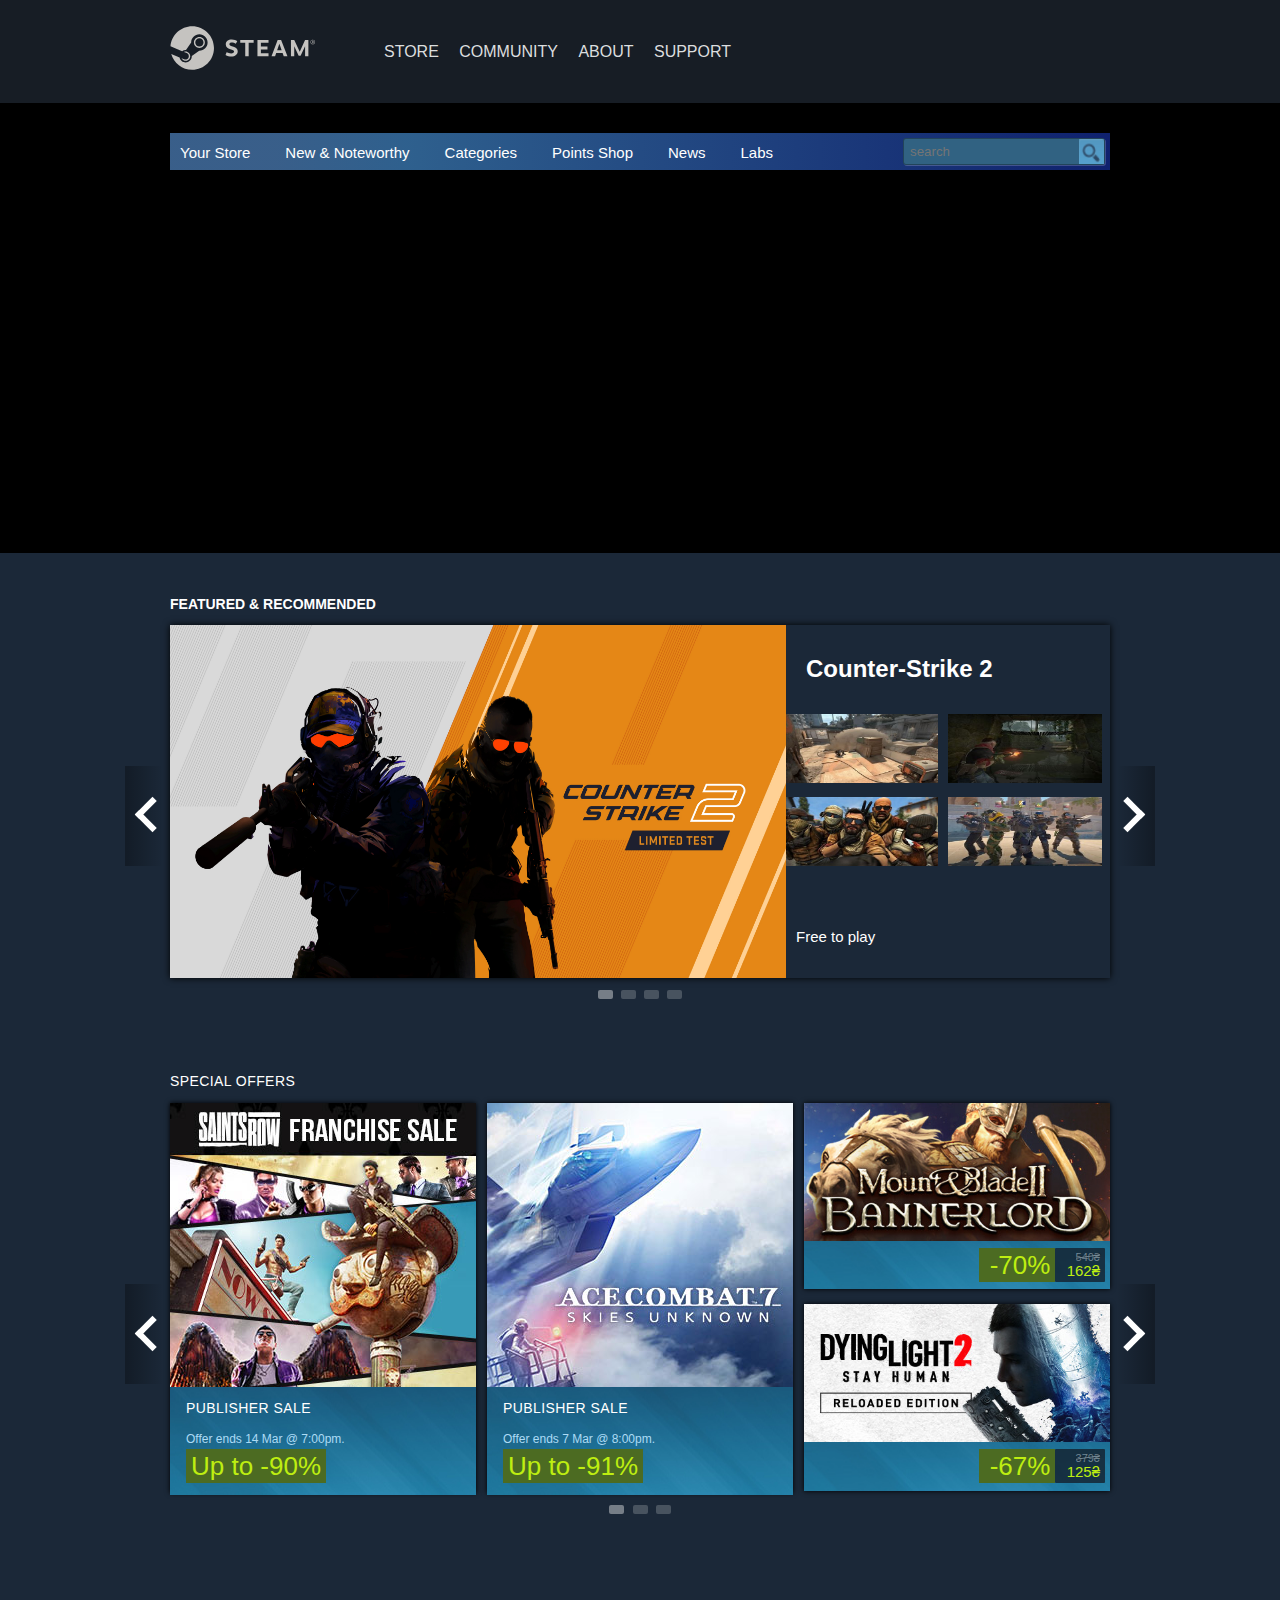
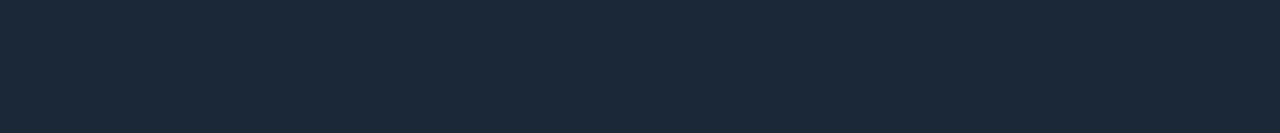
<file: index.html>
<!DOCTYPE html>
<html lang="en">

<head>
    <meta charset="UTF-8">
    <meta name="viewport" content="width=device-width, initial-scale=1.0">
    <link rel="stylesheet" href="style.css">
    <title>GameHub</title>
</head>

<body>
    <header class="header">
        <div class="container">
            <div class="header_inner">
                <div class="header_logo">
                    <img src="img/logo_steam.svg" alt="">
                </div>
                <nav class="nav">
                    <a href="#" class="nav_link">store</a>
                    <a href="#" class="nav_link">community</a>
                    <a href="#" class="nav_link">about</a>
                    <a href="#" class="nav_link">support</a>
                </nav>
            </div>
        </div>
    </header>
    <section class="homePage">
        <div class="container">
            <div class="homePage_inner">
                <div class="homePage_content">
                    <div class="homePage_bg"></div>
                    <div class="homePage_nav">
                        <a href="#" class="homePage_bnt">Your Store</a>
                        <a href="#" class="homePage_bnt">New & Noteworthy</a>
                        <a href="#" class="homePage_bnt">Categories</a>
                        <a href="#" class="homePage_bnt">Points Shop</a>
                        <a href="#" class="homePage_bnt">News</a>
                        <a href="#" class="homePage_bnt">Labs</a>
                        <div class="homePage_bnt-space"></div>
                        <div class="search">
                            <input type="text" placeholder="search" class="homePage_search">
                            <img src="img/Screenshot 2024-02-27 004412.png" alt="">
                        </div>
                    </div>
                </div>
            </div>
        </div>
    </section>
    <section class="slider">
        <div class="container">
            <h1 class="slider_title">FEATURED & RECOMMENDED</h1>
            <div class="slider-wrapper">
                <div class="slide slider-item" data-gameId="1">
                    <div class="left-side">
                        <!-- Картинка основной игры -->
                        <img id="mainGameImage0" class="game_image img-game" src="img/cs2.jpg" alt="Game 1"
                            data-image-url="img/cs2.jpg" data-alt="Counter-Strike 2">
                    </div>
                    <div class="right-side">
                        <!-- Название игры -->
                        <h3 class="gameName" data-game-title="Counter-Strike 2">Counter-Strike 2</h3>
                        <!-- 4 картинки про игру -->
                        <div class="game-images">
                            <div class="image-container small-image">
                                <img id="gameImage1" src="img/OIP.jpg " alt="Game 1 Image 1">
                            </div>
                            <div class="image-container big-image">
                                <img id="gameImage2" src="img/загрузка (1).jpg" alt="Game 1 Image 2">
                            </div>
                            <div class="image-container small-image">
                                <img id="gameImage3" src="img/загрузка (2).jpg" alt="Game 1 Image 3">
                            </div>
                            <div class="image-container big-image">
                                <img id="gameImage4" src="img/загрузка.jpg" alt="Game 1 Image 4">
                            </div>
                        </div>
                        <!-- Цена игры -->
                        <p class="slider_price game_price">Free to play</p>
                    </div>
                </div>
                <div class="slide slider-item" data-gameId="2">
                    <div class="left-side">
                        <!-- Картинка основной игры -->
                        <img id="mainGameImage5" class="img-game" data-alt="Dota 2" src="img/dota 2 img1.jpg"
                            alt="Game 2" data-image-url="img/dota 2 img1.jpg">
                    </div>
                    <div class="right-side">
                        <!-- Название игры -->
                        <h3 class="gameName" class="game_image" data-game-title="Dota 2">Dota 2</h3>
                        <!-- 4 картинки про игру -->
                        <div class="game-images">
                            <div class="image-container small-image">
                                <img id="gameImage6" src="img/dota 2 img2.jpg " alt="Game 2 Image 1">
                            </div>
                            <div class="image-container big-image">
                                <img id="gameImage7" src="img/dota 2 img3.jpg" alt="Game 2 Image 2">
                            </div>
                            <div class="image-container small-image">
                                <img id="gameImage8" src="img/dota 2 img4.jpg" alt="Game 2 Image 3">
                            </div>
                            <div class="image-container big-image">
                                <img id="gameImage9" src="img/dota 2 img5.jpg" alt="Game 2 Image 4">
                            </div>
                        </div>
                        <!-- Цена игры -->
                        <p class="slider_price game_price">Free to play</p>
                    </div>
                </div>
                <div class="slide slider-item" data-gameId="3">
                    <div class="left-side">
                        <!-- Картинка основной игры -->
                        <img id="mainGameImage10" class="game_image img-game" data-alt="Baldur's Gate 3"
                            src="img/baldur's gate 3 img1.jpg" alt="Game 3"
                            data-image-url="img/baldur's gate 3 img1.jpg">
                    </div>
                    <div class="right-side">
                        <!-- Название игры -->
                        <h3 class="gameName" data-game-title="Baldur's Gate 3">Baldur's Gate 3</h3>
                        <!-- 4 картинки про игру -->
                        <div class="game-images">
                            <div class="image-container small-image">
                                <img id="gameImage11" src="img/baldur's gate 3 img2.jpg " alt="Game 3 Image 1">
                            </div>
                            <div class="image-container big-image">
                                <img id="gameImage12" src="img/baldur's gate 3 img3.jpg" alt="Game 3 Image 2">
                            </div>
                            <div class="image-container small-image">
                                <img id="gameImage13" src="img/baldur's gate 3 img4.jpg" alt="Game 3 Image 3">
                            </div>
                            <div class="image-container big-image">
                                <img id="gameImage14" src="img/baldur's gate 3 img5.jpg" alt="Game 3 Image 4">
                            </div>
                        </div>
                        <!-- Цена игры -->
                        <p class="slider_price game_price">899₴</p>
                    </div>
                </div>
                <div class="slide slider-item" data-gameId="4">
                    <div class="left-side">
                        <!-- Картинка основной игры -->
                        <img id="mainGameImage15" class="game_image img-game" data-alt="PUBG: BATTLEGROUNDS"
                            src="img/pubg img1.jpg" alt="Game 4" data-image-url="img/pubg img.jpg">
                    </div>
                    <div class="right-side">
                        <!-- Название игры -->
                        <h3 class="gameName" data-game-title="PUBG: BATTLEGROUNDS">PUBG: BATTLEGROUNDS</h3>
                        <!-- 4 картинки про игру -->
                        <div class="game-images">
                            <div class="image-container small-image">
                                <img id="gameImage16" src="img/pubg img2.jpg" alt="Game 4 Image 1">
                            </div>
                            <div class="image-container big-image">
                                <img id="gameImage17" src="img/pubg img3.jpg" alt="Game 4 Image 2">
                            </div>
                            <div class="image-container small-image">
                                <img id="gameImage18" src="img/pubg img4.jpg" alt="Game 4 Image 3">
                            </div>
                            <div class="image-container big-image">
                                <img id="gameImage19" src="img/pubg img5.jpg" alt="Game 4 Image 4">
                            </div>
                        </div>
                        <!-- Цена игры -->
                        <p class="slider_price game_price">Free to play</p>
                    </div>
                </div>
                <!--Другие игры-->
            </div>
        </div>
        <!-- Навигация по слайдам -->
        <div class="slider-navigation">
            <!-- Кнопки для переключения слайдов -->
            <div class="prev-slide"></div>
            <div class="next-slide"></div>
        </div>

        <!-- Нумерация слайдов -->
        <div class="slider-counter">
            <div></div>
            <div></div>
            <div></div>
            <div></div>
        </div>
    </section>
    <section class="specialOffers">
        <div class="container">
            <div class="specialOffers-inner">
                <div class="specialOffers-title">
                    <h1>special Offers</h1>
                </div>
                <!-- слайдер -->
                <div class="specialOffers-slider">
                    <!-- страница слайдера -->
                    <div class="specialOffers-item">
                        <!-- игра -->
                        <div class="specialOffers-game1 slider-item" data-gameId="5">
                            <!-- фото игры -->
                            <div class="game1-img">
                                <img src="img/saintsRow img1.jpg" alt="" data-image-url="img/saintsRow img1.jpg"
                                    class="img-game" data-alt="saintsRow">
                            </div>
                            <!-- информация о игре -->
                            <div class="game1-content">
                                <h2>PUBLISHER SALE</h2>
                                <h3 class="gameName" style="display: none;">Saints Row</h3>
                                <div class="action">Offer ends 14 Mar @ 7:00pm.</div>
                                <div class="price game_price">Up to -90%</div>
                            </div>
                        </div>
                        <!-- игра -->
                        <div class="specialOffers-game2 slider-item" data-gameId="6">
                            <!-- фото игры -->
                            <div class="game2-img">
                                <img src="img/aceCombat7 img1.jpg" alt="" data-image-url="img/aceCombat7 img1.jpg"
                                    class="img-game" data-alt="aceCombat7">
                            </div>
                            <!-- информация о игре -->
                            <div class="game2-content">
                                <h2>PUBLISHER SALE</h2>
                                <h3 class="gameName" style="display: none;">Ace Combat 7</h3>
                                <div class="action">Offer ends 7 Mar @ 8:00pm.</div>
                                <div class="price game_price">Up to -91%</div>
                            </div>
                        </div>
                        <!-- игра -->
                        <div class="specialOffers-games">
                            <div class="specialOffers-game3 slider-item" data-gameId="7">
                                <!-- фото игры -->
                                <div class="game3-img">
                                    <img src="img/mount&Bladell img1.jpg" alt=""
                                        data-image-url="img/mount&Bladell img1.jpg" class="img-game"
                                        data-alt="mount&Bladell">
                                </div>
                                <!-- информация о игре -->
                                <div class="game3-content">
                                    <h3 class="gameName" style="display: none;">Mount Bladell</h3>
                                    <div class="discount-block">
                                        <div class="discount-pct">-70%</div>
                                        <div class="discount-price">
                                            <div class="discount-original-price">540₴</div>
                                            <div class="discount-final-price game_price">162₴</div>
                                        </div>
                                    </div>
                                </div>
                            </div>
                            <!-- игра -->
                            <div class="specialOffers-game4 slider-item" data-gameId="8">
                                <!-- фото игры -->
                                <div class="game4-img">
                                    <img src="img/dyingLight2 img1.jpg" alt="" data-image-url="img/dyingLight2 img1.jpg"
                                        class="img-game" data-alt="dyingLight2">
                                </div>
                                <!-- информация о игре -->
                                <div class="game4-content">
                                    <h3 class="gameName" style="display: none;">Dying Light 2</h3>
                                    <div class="discount-block">
                                        <div class="discount-pct">-67%</div>
                                        <div class="discount-price">
                                            <div class="discount-original-price">379₴</div>
                                            <div class="discount-final-price game_price">125₴</div>
                                        </div>
                                    </div>
                                </div>
                            </div>
                        </div>

                    </div>
                    <!-- страница -->
                    <div class="specialOffers-item">
                        <!-- игра -->
                        <div class="specialOffers-game1 slider-item" data-gameId="9">
                            <!-- фото игры -->
                            <div class="game1-img">
                                <img src="img/crabChampions img1.jpg" alt="" data-image-url="img/crabChampions img1.jpg"
                                    class="img-game" data-alt="crabChampions">
                            </div>
                            <!-- информация о игре -->
                            <div class="game1-content">
                                <h2>MIDWEEK DEAL</h2>
                                <h3 class="gameName" style="display: none;">Crab Champions</h3>
                                <div class="action">Offer ends 11 Mar @ 7:00pm.</div>
                                <div class="price game_price">Up to -25%</div>
                            </div>
                        </div>
                        <!-- игра -->
                        <div class="specialOffers-game2 slider-item" data-gameId="10">
                            <!-- фото игры -->
                            <div class="game2-img">
                                <img src="img/againstTheStorm img1.jpg" alt="" data-image-url="img/againstTheStorm.jpg"
                                    class="img-game" data-alt="againstTheStorm">
                            </div>
                            <!-- информация о игре -->
                            <div class="game2-content">
                                <h2>PUBLISHER SALE</h2>
                                <h3 class="gameName" style="display: none;">Against The Storm</h3>
                                <div class="action">Offer ends 7 Mar @ 8:00pm.</div>
                                <div class="price game_price">Up to -35%</div>
                            </div>
                        </div>
                        <!-- игра -->
                        <div class="specialOffers-games">
                            <div class="specialOffers-game3 slider-item" data-gameId="11">
                                <!-- фото игры -->
                                <div class="game3-img">
                                    <img src="img/forza img1.jpg" alt="" data-image-url="img/forza img1.jpg"
                                        class="img-game" data-alt="forza">
                                </div>
                                <!-- информация о игре -->
                                <div class="game3-content">
                                    <h3 class="gameName" style="display: none;">Forza</h3>
                                    <div class="discount-block">
                                        <div class="discount-pct">-50%</div>
                                        <div class="discount-price">
                                            <div class="discount-original-price">1199₴</div>
                                            <div class="discount-final-price game_price">599₴</div>
                                        </div>
                                    </div>
                                </div>
                            </div>
                            <!-- игра -->
                            <div class="specialOffers-game4 slider-item" data-gameId="12">
                                <!-- фото игры -->
                                <div class="game4-img">
                                    <img src="img/monsterHunter img1.jpg" alt=""
                                        data-image-url="img/monsterHunter img1.jpg" class="img-game"
                                        data-alt="monsterHunter">
                                </div>
                                <!-- информация о игре -->
                                <div class="game4-content">
                                    <h3 class="gameName" style="display: none;">Monster Hunter</h3>
                                    <div class="discount-block">
                                        <div class="discount-pct">-30%</div>
                                        <div class="discount-price">
                                            <div class="discount-original-price">515₴</div>
                                            <div class="discount-final-price game_price">360₴</div>
                                        </div>
                                    </div>
                                </div>
                            </div>
                        </div>
                    </div>
                    <!-- страница -->
                    <div class="specialOffers-item">
                        <div class="specialOffers-games col1">
                            <div class="specialOffers-game3 slider-item" data-gameId="13">
                                <!-- фото игры -->
                                <div class="game3-img">
                                    <img src="img/deepRock set1-6.jpg" alt="" data-image-url="img/deepRock set1-6.jpg"
                                        class="img-game" data-alt="deepRock">
                                </div>
                                <!-- информация о игре -->
                                <div class="game3-content">
                                    <h3 class="gameName" style="display: none;">Deep Rock</h3>
                                    <div class="discount-block">
                                        <div class="discount-pct">-67%</div>
                                        <div class="discount-price">
                                            <div class="discount-original-price">379₴</div>
                                            <div class="discount-final-price game_price">125₴</div>
                                        </div>
                                    </div>
                                </div>
                            </div>
                            <!-- игра -->
                            <div class="specialOffers-game4 slider-item" data-gameId="14">
                                <!-- фото игры -->
                                <div class="game4-img"><img src="img/residentEvil4 set2-6.jpg" alt=""
                                        data-image-url="img/residentEvil4 set2-6.jpg" class="img-game"
                                        data-alt="residentEvil4"></div>
                                <!-- информация о игре -->
                                <div class="game4-content">
                                    <h3 class="gameName" style="display: none;">Resident Evil 4</h3>
                                    <div class="discount-block">
                                        <div class="discount-pct">-25%</div>
                                        <div class="discount-price">
                                            <div class="discount-original-price">1399₴</div>
                                            <div class="discount-final-price game_price">1049₴</div>
                                        </div>
                                    </div>
                                </div>
                            </div>
                        </div>
                        <div class="specialOffers-games col2">
                            <div class="specialOffers-game3 slider-item" data-gameId="15">
                                <!-- фото игры -->
                                <div class="game3-img"><img src="img/dredge set3-6.jpg" alt=""
                                        data-image-url="img/dredge set3-6.jpg" class="img-game" data-alt="dredge">
                                </div>
                                <!-- информация о игре -->
                                <div class="game3-content">
                                    <h3 class="gameName" style="display: none;">Dredge</h3>
                                    <div class="discount-block">
                                        <div class="discount-pct">-30%</div>
                                        <div class="discount-price">
                                            <div class="discount-original-price">515₴</div>
                                            <div class="discount-final-price game_price">360₴</div>
                                        </div>
                                    </div>
                                </div>
                            </div>
                            <!-- игра -->
                            <div class="specialOffers-game4 slider-item" data-gameId="16">
                                <!-- фото игры -->
                                <div class="game4-img"><img src="img/nba set4-6.jpg" alt=""
                                        data-image-url="img/nba set4-6.jpg" class="img-game" data-alt="nba"></div>
                                <!-- информация о игре -->
                                <div class="game4-content">
                                    <h3 class="gameName" style="display: none;">NBA</h3>
                                    <div class="discount-block">
                                        <div class="discount-pct">-84%</div>
                                        <div class="discount-price">
                                            <div class="discount-original-price">1499₴</div>
                                            <div class="discount-final-price game_price">239₴</div>
                                        </div>
                                    </div>
                                </div>
                            </div>
                        </div>
                        <div class="specialOffers-games col3">
                            <div class="specialOffers-game3 slider-item" data-gameId="17">
                                <!-- фото игры -->
                                <div class="game3-img"><img src="img/bu$tafellows set5-6.jpg" alt=""
                                        data-image-url="img/bu$tafellwos set5-6.jpg" class="img-game"
                                        data-alt="bu$tafellwos"></div>
                                <!-- информация о игре -->
                                <div class="game3-content">
                                    <h3 class="gameName" style="display: none;">Bu$Tafellwos</h3>
                                    <div class="discount-block">
                                        <div class="discount-pct">-70%</div>
                                        <div class="discount-price">
                                            <div class="discount-original-price">740₴</div>
                                            <div class="discount-final-price game_price">222₴</div>
                                        </div>
                                    </div>
                                </div>
                            </div>
                            <!-- игра -->
                            <div class="specialOffers-game4 slider-item" data-gameId="18">
                                <!-- фото игры -->
                                <div class="game4-img"><img src="img/figment2 set6-6.jpg" alt=""
                                        data-image-url="img/figment2 set6-6.jpg" class="img-game" data-alt="figment2">
                                </div>
                                <!-- информация о игре -->
                                <div class="game4-content">
                                    <h3 class="gameName" style="display: none;">Figment 2</h3>
                                    <div class="discount-block">
                                        <div class="discount-pct">-70%</div>
                                        <div class="discount-price">
                                            <div class="discount-original-price">515₴</div>
                                            <div class="discount-final-price game_price">154₴</div>
                                        </div>
                                    </div>
                                </div>
                            </div>
                        </div>
                    </div>
                </div>
                <!-- Навигация по слайдам -->
                <div class="slider-navigation1">
                    <button class="prev-slide1"></button>
                    <button class="next-slide1"></button>
                </div>
                <!-- Нумерация слайдов -->
                <div class="slider-counter1">
                    <div class="dot1"></div>
                    <div class="dot1"></div>
                    <div class="dot1"></div>
                </div>
            </div>
        </div>
    </section>
    <section class="basketIcon">
        <div class="basketIcon_bg"></div>
        <div class="container">
            <div class="basketIcon_inner active">
                <!-- Кликабельная область для открытия окна -->
                <div class="basketIcon_content" id="basketIcon_content" tabindex="0" style="display: none;">
                    <!-- Верхняя панель с крестиком для закрытия -->
                    <div class="basketIcon_TopBar">
                        <div class="basketIcon_Dismiss">
                            <div class="close_btn">
                                <svg version="1.1" id="Layer_2" xmlns="http://www.w3.org/2000/svg"
                                    class="SVGIcon_Button SVGIcon_X_Line" x="0px" y="0px" width="256px" height="256px"
                                    viewBox="0 0 256 256">
                                    <line fill="none" stroke="#FFFFFF" stroke-width="45" stroke-miterlimit="10" x1="212"
                                        y1="212" x2="44" y2="44">
                                    </line>
                                    <line fill="none" stroke="#FFFFFF" stroke-width="45" stroke-miterlimit="10" x1="44"
                                        y1="212" x2="212" y2="44">
                                    </line>
                                </svg>
                            </div>
                        </div>
                    </div>
                    <!-- Содержимое окна: название игры и цена -->
                    <div class="basketIcon_dialog">
                        <div class="DialogContent_InnerWidth">
                            <div class="DialogContent_title">Basket Game</div>
                            <!-- Кнопки для продолжения покупок и просмотра корзины -->
                            <div class="DialogContent_btn">
                                <button type="button"
                                    class="DialogButton _DialogLayout Secondary Focusable continue_shopping_btn continue-shopping-btn"
                                    tabindex="0">
                                    Continue shopping
                                </button>
                                <button type="button"
                                    class="DialogButton _DialogLayout Secondary Focusable view_basket_btn view-basket-btn"
                                    tabindex="0">
                                    View basket
                                </button>
                            </div>
                        </div>
                    </div>
                </div>
            </div>
        </div>
    </section>
    <script src="script.js"></script>
</body>

</html>
</file>
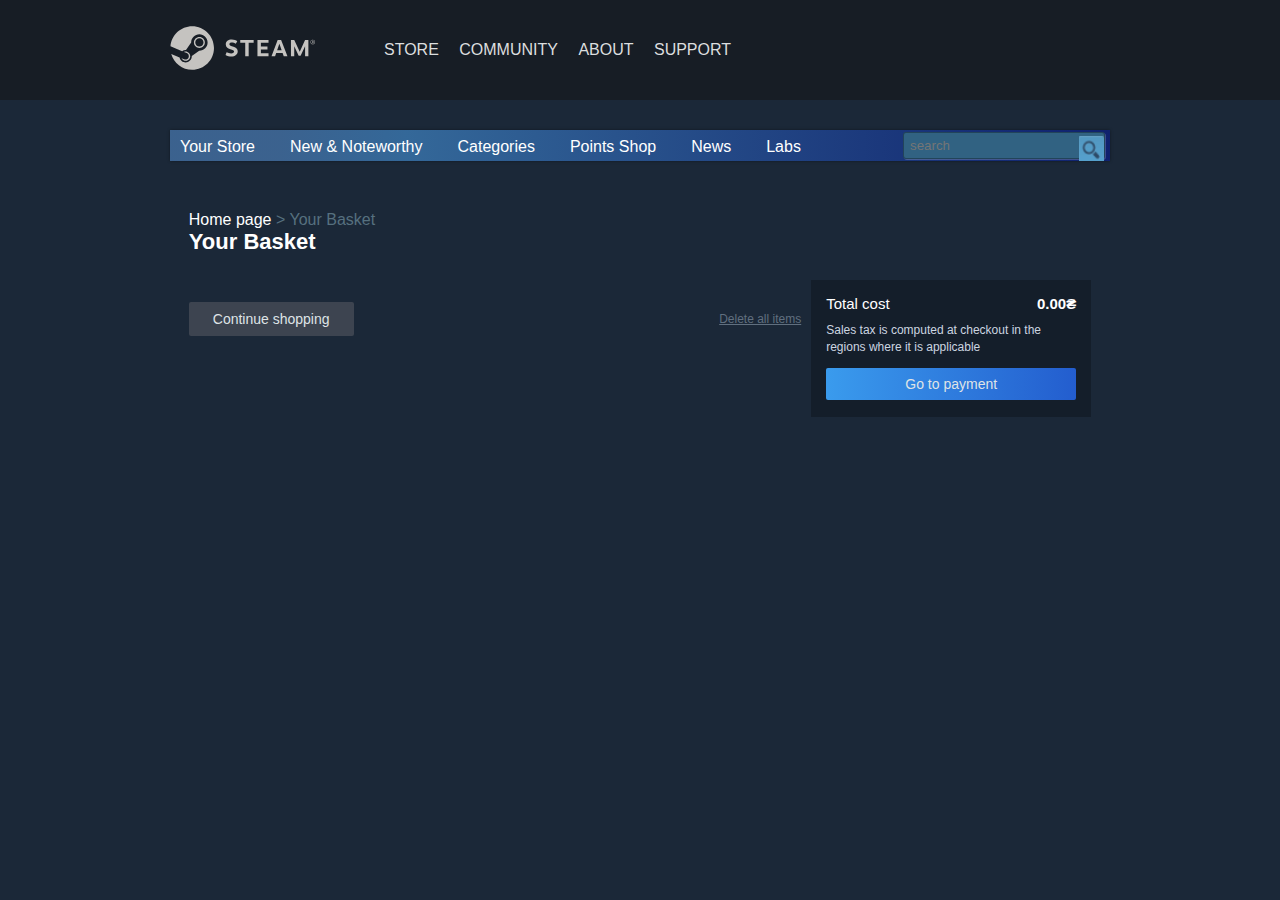
<file: basket.html>
<!DOCTYPE html>
<html lang="en">

<head>
    <meta charset="UTF-8">
    <meta name="viewport" content="width=device-width, initial-scale=1.0">
    <link rel="stylesheet" href="basket.css">
    <title>Basket</title>
</head>

<body>
    <header class="header">
        <div class="container">
            <div class="header_inner">
                <div class="header_logo">
                    <img src="img/logo_steam.svg" alt="">
                </div>
                <nav class="nav">
                    <a href="#" class="nav_link">store</a>
                    <a href="#" class="nav_link">community</a>
                    <a href="#" class="nav_link">about</a>
                    <a href="#" class="nav_link">support</a>
                </nav>
            </div>
        </div>
    </header>
    <section class="homePage">
        <div class="container">
            <div class="homePage_inner">
                <div class="homePage_content">
                    <div class="homePage_bg"></div>
                    <div class="homePage_nav">
                        <a href="#" class="homePage_bnt">Your Store</a>
                        <a href="#" class="homePage_bnt">New & Noteworthy</a>
                        <a href="#" class="homePage_bnt">Categories</a>
                        <a href="#" class="homePage_bnt">Points Shop</a>
                        <a href="#" class="homePage_bnt">News</a>
                        <a href="#" class="homePage_bnt">Labs</a>
                        <div class="homePage_bnt-space"></div>
                        <div class="search">
                            <input type="text" placeholder="search" class="homePage_search">
                            <img src="img/Screenshot 2024-02-27 004412.png" alt="">
                        </div>
                    </div>
                </div>
            </div>
        </div>
    </section>
    <section class="basket">
        <div class="container">
            <div class="basket_inner">
                <div class="path">
                    <a href="index.html">Home page</a>
                    <span>
                        >
                        Your Basket
                    </span>
                </div>
                <h3 class="yourBasket">Your Basket</h3>
                <div class="panel_basket">
                    <div class="panelBasket_left">
                        <div class="desirable">
                            <div class="PanelFocusable">
                                <div class="desirable_game">
                                    <div class="game_inner">
                                        <div class="game_left">
                                            <img src="" alt="" class="game_img">
                                        </div>
                                        <div class="game_right">
                                            <div class="game_name"></div>
                                            <div class="game_iconAndPrice"></div>
                                            <div class="whats_next"></div>
                                        </div>
                                    </div>
                                </div>
                            </div>
                        </div>
                        <div class="buttons_below">
                            <div>
                                <button type="button" class="continueShopping continue_Shopping" tabindex="0">Continue
                                    shopping</button>
                            </div>
                            <div class="deleteAllItems">Delete all items</div>
                        </div>
                    </div>
                    <div class="panelBasket_right">
                        <div class="panelBasket_inner">
                            <div class="panelBasket_header">
                                <div class="panelBasket_header_left">Total cost</div>
                                <div class="panelBasket_header_right">0,00₴</div>
                            </div>
                            <div class="panelBasket_text">Sales tax is computed at checkout in the regions where it is
                                applicable
                            </div>
                            <button type="button" tabindex="0" class="panelBasket_button panelBasket_button_active">Go to payment</button>
                        </div>
                    </div>
                </div>
            </div>
        </div>
    </section>
    <script src="basket.js"></script>
</body>

</html>
</file>
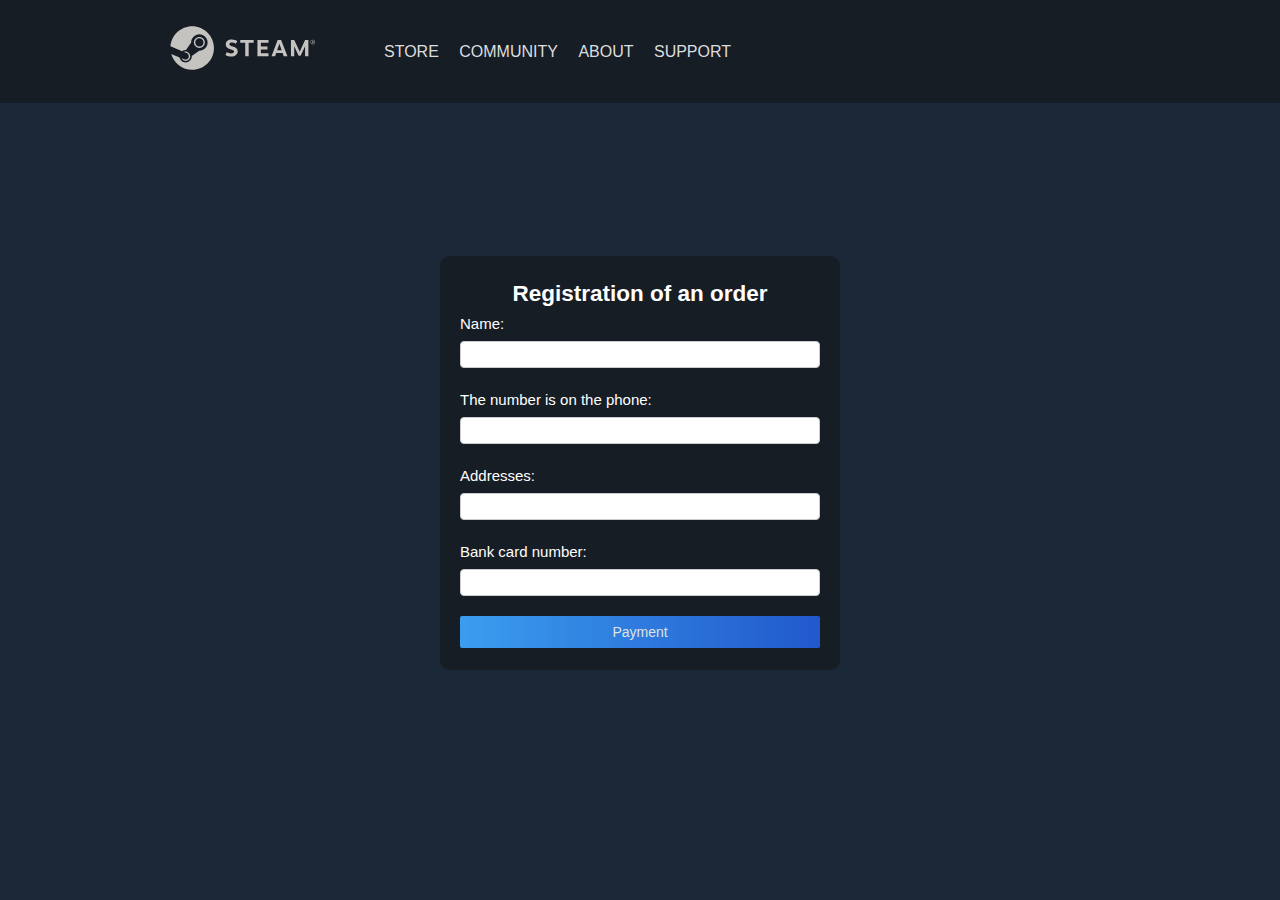
<file: paymentPage.html>
<!DOCTYPE html>
<html lang="en">
<head>
    <meta charset="UTF-8">
    <meta name="viewport" content="width=device-width, initial-scale=1.0">
    <title>Payment</title>
    <link rel="stylesheet" href="paymentPage.css">
</head>
<body>
    <header class="header">
        <div class="container">
            <div class="header_inner">
                <div class="header_logo">
                    <img src="img/logo_steam.svg" alt="">
                </div>
                <nav class="nav">
                    <a href="#" class="nav_link">store</a>
                    <a href="#" class="nav_link">community</a>
                    <a href="#" class="nav_link">about</a>
                    <a href="#" class="nav_link">support</a>
                </nav>
            </div>
        </div>
    </header>
    <div class="container from_container">
        <form>
          <h2>Registration of an order</h2>
      
          <div class="form_group">
            <label for="name">Name:</label>
            <input type="text" id="name" name="name" required="">
          </div>
      
          <div class="form_group">
            <label for="phone">The number is on the phone:</label>
            <input type="tel" id="phone" name="phone" required="">
          </div>
      
          <div class="form_group">
            <label for="address">Addresses:</label>
            <input type="text" id="address" name="address" required="">
          </div>
      
          <div class="form_group">
            <label for="card-number">Bank card number:</label>
            <input type="text" id="card-number" name="card-number" required="">
          </div>
      
          <button type="submit" class="panelBasket_button_active panelBasket_button">Payment</button>
        </form>
      </div>
</body>
</html>
</file>
<file: style.css>
/* standard settings */
body {
    margin: 0;
    font-size: 15px;
    line-height: 1.6;
    color: #333;
    background-color: #1b2838;
    font-family: sans-serif;
}

*,
*:before,
*:after {
    box-sizing: border-box;
}

h1,
h2,
h3,
h4,
h5,
h6 {
    margin: 0;
}

/* container */
.container {
    position: relative;
    width: 100%;
    max-width: 940px;
    margin: 0 auto;
}

/* header */
.header {
    padding: 26px 0 26px 0;
    width: 100%;
    background: #171d25;
}

.header_inner {
    display: flex;
    align-items: center;
}

/* nav */
.nav {
    text-transform: uppercase;
    font-size: 16px;
    margin-left: 30px;
}

.nav_link {
    display: inline-block;
    vertical-align: top;
    margin: 0 8px;
    position: relative;

    color: #dcdedf;
    text-decoration: none;

    transition: color .1s linear;
}

.nav_link:hover {
    color: #1a9fff;
}

.nav_link:after {
    content: "";
    display: block;
    width: 100%;
    height: 2px;
    border-radius: 5px;


    background-color: #1a9fff;
    opacity: 0;

    position: absolute;
    top: 85%;
    z-index: 1;

    transition: opacity .1s linear;
}

.nav_link:hover::after {
    display: block;
    opacity: 1;
}

/* homePage */
.homePage {
    position: absolute;
    height: 450px;
    width: 100%;
    background-image: url('https://cdn.cloudflare.steamstatic.com/steam/clusters/frontpage/f4a87141a57da47f91bcefb9/page_bg_english.jpg?t=1708471348'), linear-gradient(to right, rgb(0, 0, 0) 50%, rgb(0, 0, 0) 50%);
    background-size: cover;
    background-position: center;
    overflow: hidden;
}

.homePage_nav {
    display: flex;
    align-items: center;
    margin-top: 30px;
    background: linear-gradient(90deg, rgba(62, 103, 150, 0.919) 11.38%, rgba(58, 120, 177, 0.8) 25.23%, rgb(15, 33, 110) 100%);
    box-shadow: 0 0 3px rgba(0, 0, 0, 0.4);
}

.homePage_bnt {
    padding-top: 8px;
    padding-bottom: 5px;
    padding-right: 10px;
    margin-right: 25px;
    text-decoration: none;
    color: #fff;
}

.homePage_bnt-space {
    flex: 1;
    width: 20px;
}

.homePage_bnt:first-child {
    padding-left: 10px;
}

.homePage_search {
    background-image: none;
    background-color: #316282;
    border-radius: 3px;
    border: 1px solid rgba(0, 0, 0, 0.3);
    box-shadow: 1px 1px 0px rgba(255, 255, 255, 0.2);
    color: #fff;
    margin-bottom: 0px;
    margin-right: 5px;
    outline: none;
    height: 27px;
    width: 202px;
    padding: 0px 6px;
}

.search img {
    width: 25px;
    height: 25px;
    position: absolute;
    top: 6px;
    right: 6px;
}

/* slider */
.slider {
    margin-top: 490px;
    position: relative;
}

.slider_title {
    color: #fff;
    margin-bottom: 10px;
    font-size: 14px;
}

.gameName {
    font-family: "Motiva Sans", Sans-serif;
    color: #fff;
    padding: 25px 0 0 20px;
    font-size: 24px;
}

.slider-wrapper {
    display: flex;
    height: 353px;
    box-shadow: 0 0 7px 0 #000;
    overflow: hidden;
    transition: transform 0.5s ease;
}

.slide {
    display: flex;
    width: 100%;
}

.left-side {
    flex: 1;
}

.left-side img {
    width: 616px;
    height: 353px;
    background-size: cover;
    background-position: center;
}

.right-side {
    flex: 1;
    background-image: url('https://store.cloudflare.steamstatic.com/public/images/v6/home/background_maincap_2.jpg');
    background-repeat: no-repeat;
    background-size: cover;
    background-position: center;
}

.image-container {
    width: 162px;
    height: 69px;
    margin-bottom: 6px;

}

.game-images {
    margin-top: 25px;
    display: grid;
    grid-template-columns: repeat(2, 1fr);
    gap: 8px;
}

.game-images img {
    width: 100%;
    height: 100%;
}

.small-image {
    width: 152px;
    height: 69px;
}

.big-image {
    padding-right: 8px;
}

.slider_price {
    color: #fff;
    padding: 38px 0 0 10px;
}

/* Стили для навигации по слайдам */
.slider-navigation {
    position: absolute;
    bottom: 10px;
    top: 50%;
    left: 50%;
    transform: translateX(-50%);
}

.slider-navigation button {
    background: transparent;
    border: none;
    color: #fff;
    cursor: pointer;
    font-size: 18px;
    outline: none;
}

.dots {
    display: flex;
}

.dots button {
    background: #fff;
    border: none;
    border-radius: 50%;
    cursor: pointer;
    height: 10px;
    margin: 0 5px;
    outline: none;
    padding: 0;
    width: 10px;
}

.dots button.active {
    background: #1a9fff;
}

.prev-slide {
    width: 40px;
    height: 100px;
    position: absolute;
    right: 475px;
    top: 5%;
    padding: 0;
    transform: translateY(-50%);
    border: none;
    color: #000;
    font-size: 18px;
    cursor: pointer;
    z-index: 1;
    background: -webkit-linear-gradient(left, rgba(0, 0, 0, 0.3) 5%, rgba(0, 0, 0, 0) 95%);
    background: linear-gradient(to right, rgba(0, 0, 0, 0.3) 5%, rgba(0, 0, 0, 0) 95%);
}

.prev-slide::after {
    margin-top: 36px;
    margin-left: 15px;
    content: "";
    display: block;
    width: 25px;
    height: 25px;
    border-top: 6px solid #fff;
    border-left: 6px solid #fff;
    transform: rotate(-45deg);
}

.next-slide {
    position: absolute;
    left: 475px;
    top: 5%;
    padding: 0;
    width: 40px;
    height: 100px;
    transform: translateY(-50%);
    border: none;
    color: #000;
    font-size: 18px;
    cursor: pointer;
    z-index: 1;
    background: -webkit-linear-gradient(left, rgba(0, 0, 0, 0) 5%, rgba(0, 0, 0, 0.3) 95%);
    background: linear-gradient(to right, rgba(0, 0, 0, 0) 5%, rgba(0, 0, 0, 0.3) 95%);
}

.next-slide::after {
    margin-top: 36px;
    content: "";
    display: block;
    width: 25px;
    height: 25px;
    font-weight: bold;
    border-top: 6px solid #fff;
    border-left: 6px solid #fff;
    transform: rotate(135deg);
}

/* slider */
.slider-counter {
    text-align: center;
    min-height: 37px;
}

.slider-counter div {
    display: inline-block;
    margin: 12px 2px;
    width: 15px;
    height: 9px;
    border-radius: 2px;
    transition: background-color 0.2;
    background-color: hsla(202, 60%, 100%, 0.2);
    cursor: pointer;
}

.slider-counter div.focus {
    background-color: hsla(202, 60%, 100%, 0.4);
}

/* Special offers */
.specialOffers {
    margin-top: 50px;
    margin-bottom: 200px;
}

.specialOffers-title h1 {
    font-family: "Motiva Sans", Sans-serif;
    font-weight: 300;
    font-size: 14px;
    text-transform: uppercase;
    color: #fff;
    margin: 0 0 10px;
    letter-spacing: 0.03em;
    font-weight: normal;
    padding-top: 2px;
}

/* .specialOffers-inner {
    position: relative;
    overflow: hidden;
} */

.specialOffers-slider {
    height: 390px;
}

.specialOffers-item {
    display: flex;
}

.specialOffers-item * div:last-child {
    margin-right: 0px;
}

.specialOffers-game1 {
    height: 390px;
    width: 306px;
    margin-right: 11px;
    box-shadow: 0 0 5px #000000;
    background: url(img/specialOffers\ bg.jpg) bottom center no-repeat;
}

.specialOffers-game2 {
    height: 390px;
    width: 306px;
    margin-right: 11px;
    box-shadow: 0 0 5px #000000;
    background: url(img/specialOffers\ bg.jpg) bottom center no-repeat;
}

.specialOffers-game3 {
    height: 186.51px;
    width: 306px;
    background: url(img/specialOffers\ bg.jpg) bottom center no-repeat;
    margin-bottom: 15px;
    box-shadow: 0 0 5px #000000;
    background-size: cover;
}

.specialOffers-game3 img {
    width: 306px;
    height: 138.01px;
}

.specialOffers-game4 {
    height: 186.51px;
    width: 306px;
    background: url(img/specialOffers\ bg.jpg) bottom center no-repeat;
    margin-bottom: 15px;
    box-shadow: 0 0 5px #000000;
    background-size: cover;
}

.specialOffers-game4 img {
    width: 306px;
    height: 138.01px;
}

.game1-content {
    margin: 0px;
    min-height: 23px;
    background-size: cover;
}

.game1-content {
    padding: 8px 16px 12px 16px;
    color: #9099a1;
    font-size: 12px;
    position: absolute;
    bottom: 38px;
    width: 306px;
    background: url(img/specialOffers\ bg.jpg) bottom center no-repeat;
}

.game2-content {
    margin: 0px;
    min-height: 23px;
    background-size: cover;
}

.game2-content {
    padding: 8px 16px 12px 16px;
    color: #9099a1;
    font-size: 12px;
    position: absolute;
    bottom: 38px;
    width: 306px;
    background: url(img/specialOffers\ bg.jpg) bottom center no-repeat;
}

.discount-block {
    position: relative;
    display: flex;
    text-align: right;
    padding-right: 5px;
    line-height: 17px;
    min-height: 17px;
    font-size: 12px;
    float: right;
}

.discount-pct {
    width: 76.72px;
    height: 34px;
    line-height: 34px;
    padding: 0 5px;
    font-size: 26px;
    font-family: "Motiva Sans", Sans-serif;
    font-weight: normal;
    font-weight: 500;
    color: #BEEE11;
    background: #4c6b22;
    display: inline-block;
}

.discount-price {
    display: flex;
    line-height: 13px;
    padding: 0 8px 0 8px;
    display: flex;
    flex-direction: column;
    align-items: flex-end;
    justify-content: center;
    width: 49.65px;
    height: 34px;
    background-color: rgba(20, 31, 44, 0.8);
    border-radius: 1px;
    padding: 0 5px;
}

.discount-original-price {
    position: relative;
    width: fit-content;
    color: #738895;
    font-size: 11px;
    line-height: 12px;
}

.discount-original-price::before {
    content: '';
    left: 0px;
    right: 0px;
    position: absolute;
    top: 43%;
    border-bottom: 1.5px solid #738895;
    transform: skewY(-8deg);
    box-shadow: 0 0 2px black;
}

.discount-final-price {
    color: #BEEE11;
    line-height: 16px;
    font-size: 15px;
}

.game1-content h2 {
    font-family: "Motiva Sans", Sans-serif;
    font-weight: 300;
    font-size: 14px;
    text-transform: uppercase;
    color: #fff;
    margin: 0 0 10px;
    letter-spacing: 0.03em;
    font-weight: normal;
    padding-top: 2px;
}

.game2-content h2 {
    font-family: "Motiva Sans", Sans-serif;
    font-weight: 300;
    font-size: 14px;
    text-transform: uppercase;
    color: #fff;
    margin: 0 0 10px;
    letter-spacing: 0.03em;
    font-weight: normal;
    padding-top: 2px;
}

.action {
    font-family: "Motiva Sans", Sans-serif;
    font-weight: 300;
    color: #acdbf5;
}

.price {
    line-height: 34px;
    padding: 0 5px;
    font-size: 26px;
    font-family: "Motiva Sans", Sans-serif;
    font-weight: normal;
    font-weight: 500;
    color: #BEEE11;
    background: #4c6b22;
    display: inline-block;
}

/* SPECIAL OFFERS Navigation */
/* Стили для навигации по слайдам в секции specialOffers */
.slider-navigation1 {
    position: absolute;
    bottom: 10px;
    top: 50%;
    left: 50%;
    transform: translateX(-50%);
}

.prev-slide1 {
    width: 40px;
    height: 100px;
    position: absolute;
    right: 475px;
    top: 15%;
    padding: 0;
    transform: translateY(-50%);
    border: none;
    color: #000;
    font-size: 18px;
    cursor: pointer;
    z-index: 1;
    background: -webkit-linear-gradient(left, rgba(0, 0, 0, 0.3) 5%, rgba(0, 0, 0, 0) 95%);
    background: linear-gradient(to right, rgba(0, 0, 0, 0.3) 5%, rgba(0, 0, 0, 0) 95%);
}

.prev-slide1::after {
    margin-left: 15px;
    content: "";
    display: block;
    width: 25px;
    height: 25px;
    border-top: 6px solid #fff;
    border-left: 6px solid #fff;
    transform: rotate(-45deg);
}

.next-slide1 {
    position: absolute;
    left: 475px;
    top: 15%;
    padding: 0;
    width: 40px;
    height: 100px;
    transform: translateY(-50%);
    border: none;
    color: #000;
    font-size: 18px;
    cursor: pointer;
    z-index: 1;
    background: -webkit-linear-gradient(left, rgba(0, 0, 0, 0) 5%, rgba(0, 0, 0, 0.3) 95%);
    background: linear-gradient(to right, rgba(0, 0, 0, 0) 5%, rgba(0, 0, 0, 0.3) 95%);
}

.next-slide1::after {
    content: "";
    display: block;
    width: 25px;
    height: 25px;
    font-weight: bold;
    border-top: 6px solid #fff;
    border-left: 6px solid #fff;
    transform: rotate(135deg);
}

.slider-counter1 {
    text-align: center;
    min-height: 37px;
}

.slider-counter1 div {
    display: inline-block;
    margin: 12px 2px;
    width: 15px;
    height: 9px;
    border-radius: 2px;
    transition: background-color 0.2;
    background-color: hsla(202, 60%, 100%, 0.2);
    cursor: pointer;
}

.slider-counter1 div.focus {
    background-color: hsla(202, 60%, 100%, 0.4);
}

.col1 {
    margin-right: 11px;
}

.col2 {
    margin-right: 11px;
}

/* basketIcon */
.basketIcon {
    position: fixed;
    top: 50%;
    left: 50%;
    transform: translate(-50%, -50%);
    z-index: 1500;
    width: 650px;
    background-color: #1b2838;
    box-shadow: 0 0 10px rgba(0, 0, 0, 0.5);
}

.basketIcon_bg {
    background: rgba(0, 0, 0, .8);
    z-index: 7;
}

.basketIcon_inner.active {
    z-index: 10;
}

.basketIcon_content {
    align-content: center;
    height: 100%;
    flex-direction: column;
}

.basketIcon .basketIcon_body {
    height: initial;
    width: initial;
    max-width: 88vw;
    max-height: 90vh;
}

.basketIcon_body {
    box-shadow: 0px 8px 38px 5px rgba(0, 0, 0, .75);
    margin: 0 auto;
    width: 70%;
    font-weight: 300;
    color: #969696;
    font-size: 16px;
    position: relative;
    display: flex;
    flex-direction: column;
    background: radial-gradient(circle at top left, rgba(74, 81, 92, 0.4) 0%, rgba(75, 81, 92, 0) 60%), #25282e;
    user-select: none;
}

.basketIcon_body>* {
    min-height: 0;
    min-width: 0;
    flex-grow: 1;
    flex-shrink: 1;
}

.basketIcon_TopBar {
    min-height: 1px;
    min-width: initial;
    flex-grow: initial;
    flex-shrink: initial;
    background: linear-gradient(to right, #00ccff, #3366ff);
}

.basketIcon_Dismiss {
    min-width: initial;
    min-height: initial;
    flex-grow: initial;
    flex-shrink: initial;
    position: absolute;
    right: 4px;
    top: 4px;
    z-index: 1;
}

.close_btn {
    width: 14px;
    height: 14px;
    background-size: cover;
    cursor: pointer;
    background-image: none;
    border-radius: 4px;
}

.SVGIcon_Button {
    fill: #fff;
    overflow: visible;
    width: 100%;
    height: 100%;
    max-width: 320px;
    max-height: 320px;
}

.SVGIcon_X_Line line {
    stroke: #788a92;
    stroke-width: 24px;
}

.basketIcon_dialog {
    padding: 24px;
    display: flex;
    overflow: visible;
    position: relative;
}

.DialogContent_InnerWidth {
    max-width: 600px;
    flex: 1;
    display: flex;
    flex-direction: column;
    overflow: auto;
}

.DialogContent_title {
    font-weight: 800;
    font-size: 22px;
    color: #fff;
    margin-bottom: 25px;
}

.DialogContent_body {
    display: flex;
    flex-direction: column;
    gap: 20px;
}

.DialogContent_btn {
    display: flex;
    margin-top: 20px;
    gap: 20px;
}

.DialogButton {
    -webkit-box-sizing: content-box;
    -moz-box-sizing: content-box;
    box-sizing: content-box;
    border: 0;
    font: inherit;
    overflow: visible;
    padding: 0;
    margin: 2px 0;
    user-select: none;
    -webkit-user-select: none;
    -moz-user-select: none;
    -ms-user-select: none;
    display: block;
    line-height: 32px;
    color: #dfe3e6;
    font-size: 14px;
    text-align: center;
    border-radius: 2px;
    cursor: pointer;
    width: 100%;
    transition-property: opacity, background, color, box-shadow;
}

.panel_inner {
    position: relative;
    padding: 15px;
    background-color: rgba(0, 0, 0, .25);
}

.panel_body {
    display: flex;
    gap: 15px;
}

.panel_left {
    background-color: rgba(0, 0, 0, .2) 5;
    width: 200px;
    flex-shrink: 0;
    height: 94px;
}

.panel_right {
    flex-grow: 1;
}

.panel_name {
    margin-top: 0px;
    display: flex;
    align-items: center;
    margin-top: 8px;
    flex-wrap: wrap;
    font-size: 13px;
}

.panel_iconAndPrice {
    justify-content: space-between;
    display: flex;
    align-items: center;
    margin-top: 8px;
    flex-wrap: wrap;
    font-size: 13px;
}

.panel_next {
    justify-content: space-between;
    display: flex;
    align-items: center;
    margin-top: 8px;
    flex-wrap: wrap;
    font-size: 13px;
}

.DialogButton {
    -webkit-box-sizing: content-box;
    -moz-box-sizing: content-box;
    box-sizing: content-box;
    border: 0;
    font: inherit;
    overflow: visible;
    padding: 0;
    margin: 2px 0;
    user-select: none;
    -webkit-user-select: none;
    -moz-user-select: none;
    -ms-user-select: none;
    display: block;
    line-height: 32px;
    color: #dfe3e6;
    font-size: 14px;
    text-align: center;
    border-radius: 2px;
    cursor: pointer;
    width: 100%;
    transition-property: opacity, background, color, box-shadow;
    transition-duration: .2s;
    transition-timing-function: ease-out;
    background: #3d4450;
    background-position: 99% 1%;
    background-size: 300% 300%;
    position: relative;
}

.DialogButton::before {
    pointer-events: none;
    user-select: none;
    content: " ";
    position: absolute;
    top: 0;
    right: 0;
    bottom: 0;
    left: 0;
    box-shadow: 0 8px 16px 0 rgba(0, 0, 0, .3);
    opacity: 0;
    transition: opacity 200ms ease-in-out;
}

.DialogButton.Primary {
    background: transparent;
    background: linear-gradient(to right, #47bfff 0%, #1a44c2 60%);
    background-position: 25%;
    background-size: 330% 100%;
}

.game_title {
    font-size: 16px;
    line-height: 20px;
    color: #fff;
    font-weight: 500;
}

.panel_icons {
    display: flex;
}

.panel_icon {
    height: 20px;
    align-items: center;
    display: flex;
    flex-direction: row;
}

.panel_icon svg {
    fill: #7c8289;
    color: #7c8289;
}

.panel_icons img.SVGIcon_WindowsLogo,
.panel_icons svg.SVGIcon_WindowsLogo {
    width: 15px;
    height: 15px;
}

.panel_icons img,
.panel_icons svg {
    height: 20px;
    width: 20px;
    fill: #7c8289;
    color: #7c8289;
    margin-right: 4px;
}

.SVGIcon_Button {
    fill: #fff;
    overflow: visible;
    width: 100%;
    height: 100%;
    max-width: 320px;
    max-height: 320px;
}

.panel_price {
    display: flex;
    flex-direction: row;
    gap: 4px;
}

.panel_price-span {
    margin-left: auto;
    display: flex;
    flex-direction: row;
    align-items: center;
}

.panel_price-left {
    box-sizing: border-box;
    font-size: 16px;
    font-weight: 500;
    padding: 2px 15px;
    background-color: #4c6b22;
    color: #a4d007;
    display: flex;
    align-items: center;
    margin-right: 3px;
}

._1f3PID2BXOm-jAr3LGxkW3 {
    display: flex;
    flex-direction: column;
    align-items: flex-end;
}

._3h9iQSuChRQXyzpsu2ip8m {
    text-decoration: line-through;
    color: #626366;
    font-size: 11px;
    line-height: 11px;
    margin-top: 2px;
}

._2WBvzE2CywKDLD0QTnbmUE {
    font-size: 14px;
    padding: 5px;
    align-items: center;
    display: flex;
    padding: 0px;
    line-height: 16px;
}
</file>
<file: basket.css>
/* standard settings */
body {
    margin: 0;
    color: #333;
    background-color: #1b2838;
    font-family: "Motiva Sans", Arial, Helvetica, sans-serif;
    font-weight: normal;
}

*,
*:before,
*:after {
    box-sizing: border-box;
}

h1,
h2,
h3,
h4,
h5,
h6 {
    margin: 0;
}

/* container */
.container {
    position: relative;
    width: 100%;
    max-width: 940px;
    margin: 0 auto;
}

/* header */
.header {
    padding: 26px 0 26px 0;
    width: 100%;
    background: #171d25;
}

.header_inner {
    display: flex;
    align-items: center;
}

/* nav */
.nav {
    text-transform: uppercase;
    font-size: 16px;
    margin-left: 30px;
}

.nav_link {
    display: inline-block;
    vertical-align: top;
    margin: 0 8px;
    position: relative;

    color: #dcdedf;
    text-decoration: none;

    transition: color .1s linear;
}

.nav_link:hover {
    color: #1a9fff;
}

.nav_link:after {
    content: "";
    display: block;
    width: 100%;
    height: 2px;
    border-radius: 5px;


    background-color: #1a9fff;
    opacity: 0;

    position: absolute;
    top: 85%;
    z-index: 1;

    transition: opacity .1s linear;
}

.nav_link:hover::after {
    display: block;
    opacity: 1;
}

/* homePage */
.homePage {
    width: 100%;
}

.homePage_nav {
    display: flex;
    align-items: center;
    margin-top: 30px;
    background: linear-gradient(90deg, rgba(62, 103, 150, 0.919) 11.38%, rgba(58, 120, 177, 0.8) 25.23%, rgb(15, 33, 110) 100%);
    box-shadow: 0 0 3px rgba(0, 0, 0, 0.4);
}

.homePage_bnt {
    padding-top: 8px;
    padding-bottom: 5px;
    padding-right: 10px;
    margin-right: 25px;
    text-decoration: none;
    color: #fff;
}

.homePage_bnt-space {
    flex: 1;
    width: 20px;
}

.homePage_bnt:first-child {
    padding-left: 10px;
}

.homePage_search {
    background-image: none;
    background-color: #316282;
    border-radius: 3px;
    border: 1px solid rgba(0, 0, 0, 0.3);
    box-shadow: 1px 1px 0px rgba(255, 255, 255, 0.2);
    color: #fff;
    margin-bottom: 0px;
    margin-right: 5px;
    outline: none;
    height: 27px;
    width: 202px;
    padding: 0px 6px;
}

.search img {
    width: 25px;
    height: 25px;
    position: absolute;
    top: 6px;
    right: 6px;
}

/* basket */
.basket {
    margin-top: 50px;
}

.basket_inner {
    max-width: 940px;
    min-height: 50vh;
    margin: 0 auto;
    padding: 0 2%;
}

.yourBasket {
    font-weight: 800;
    font-size: 22px;
    color: #fff;
    margin-bottom: 25px;
}

.path {
    color: #8f98a0;
    margin-top: 25px;
}

.path a {
    text-decoration: none;
    color: #ffffff;
}

.path a:hover {
    text-decoration: none;
    color: #66c0f4;
}

.path span {
    color: #56707f;
}

.panel_basket {
    display: flex;
    justify-content: space-between;
    gap: 10px;
}

.panelBasket_left {
    max-width: 615px;
    flex-grow: 1;
    min-width: 0;
    display: flex;
    flex-direction: column;
    gap: 20px;
}

.panelBasket_right {
    flex-shrink: 0;
}

.panelBasket_inner {
    display: flex;
    flex-direction: column;
    padding: 15px;
    background-color: rgba(0, 0, 0, .25);
    max-width: 280px;
    position: sticky;
    top: 10px;
}

.panelBasket_header {
    margin-bottom: 10px;
    display: flex;
    justify-content: space-between;
    align-items: center;
}

.panelBasket_header_left {
    color: #fff;
    font-size: 15px;
}

.panelBasket_header_right {
    font-weight: 700;
    color: #fff;
    font-size: 15px;
}

.panelBasket_text {
    margin-bottom: 10px;
    color: #ccd5e0;
    font-family: "Motiva Sans", Arial, Helvetica, sans-serif;
    font-weight: normal;
    line-height: 1.4;
    font-size: 12px;
}

.panelBasket_button {
    -webkit-box-sizing: content-box;
    -moz-box-sizing: content-box;
    box-sizing: content-box;
    border: 0;
    font: inherit;
    overflow: visible;
    padding: 0;
    margin: 2px 0;
    user-select: none;
    -webkit-user-select: none;
    -moz-user-select: none;
    -ms-user-select: none;
    display: block;
    line-height: 32px;
    color: #dfe3e6;
    font-size: 14px;
    text-align: center;
    border-radius: 2px;
    cursor: pointer;
    width: 100%;
    transition-property: opacity, background, color, box-shadow;
    transition-duration: .2s;
    transition-timing-function: ease-out;
    background: #3d4450;
    background-position: 99% 1%;
    background-size: 300% 300%;
    position: relative;
}

.panelBasket_button_active {
    background: transparent;
    background: linear-gradient(to right, #47bfff 0%, #1a44c2 60%);
    background-position: 25%;
    background-size: 330% 100%;
}

.panelBasket_button:hover {
    background-position: 0;
}

.panelBasket_button::before {
    pointer-events: none;
    user-select: none;
    content: " ";
    position: absolute;
    top: 0;
    right: 0;
    bottom: 0;
    left: 0;
    box-shadow: 0 8px 16px 0 rgba(0, 0, 0, .3);
    opacity: 0;
    transition: opacity 200ms ease-in-out;
}

.desirable {
    display: flex;
    flex-direction: column;
    gap: 20px;
}

.desirable_game {
    position: relative;
    padding: 15px;
    background-color: rgba(0, 0, 0, .25);
}

.game_inner {
    display: flex;
    gap: 15px;
}

.game_left {
    background-color: rgba(0, 0, 0, .2) 5;
    width: 200px;
    flex-shrink: 0;
    height: 94px;
}

.game_img {
    max-width: 100%;
}

.game_right {
    flex-grow: 1;
}

.game_name {
    margin-top: 0px;
    color: #fff;
    display: flex;
    align-items: center;
    margin-top: 8px;
    flex-wrap: wrap;
    font-size: 13px;
}

.game_iconAndPrice {
    justify-content: space-between;
    display: flex;
    align-items: center;
    margin-top: 8px;
    flex-wrap: wrap;
    font-size: 13px;
    color: #fff;
}

.whats_next {
    justify-content: space-between;
    display: flex;
    align-items: center;
    margin-top: 8px;
    flex-wrap: wrap;
    font-size: 13px;
}

.buttons_below {
    display: flex;
    flex-direction: row;
    justify-content: space-between;
    align-items: center;
}

.continue_Shopping {
    padding-left: 12px;
    padding-right: 12px;
}

.continueShopping {
    -webkit-box-sizing: content-box;
    -moz-box-sizing: content-box;
    box-sizing: content-box;
    border: 0;
    font: inherit;
    overflow: visible;
    margin: 2px 0;
    user-select: none;
    -webkit-user-select: none;
    -moz-user-select: none;
    -ms-user-select: none;
    display: block;
    line-height: 32px;
    color: #dfe3e6;
    font-size: 14px;
    text-align: center;
    border-radius: 2px;
    cursor: pointer;
    width: 100%;
    transition-property: opacity, background, color, box-shadow;
    transition-duration: .2s;
    transition-timing-function: ease-out;
    background: #3d4450;
    background-position: 99% 1%;
    background-size: 300% 300%;
    position: relative;
}

.continueShopping:hover {
    background: #464d58;
    color: #fff;
}

.continueShopping::before {
    pointer-events: none;
    user-select: none;
    content: " ";
    position: absolute;
    top: 0;
    right: 0;
    bottom: 0;
    left: 0;
    box-shadow: 0 8px 16px 0 rgba(0, 0, 0, .3);
    opacity: 0;
    transition: opacity 200ms ease-in-out;
}

.deleteAllItems {
    color: #606f7f;
    text-decoration: underline;
    cursor: pointer;
    font-size: 12px;
    margin-left: 6px;
}
</file>
<file: paymentPage.css>
body {
    margin: 0;
    font-size: 15px;
    line-height: 1.6;
    color: #fff;
    background-color: #1b2838;
    font-family: sans-serif;
}

*,
*:before,
*:after {
    box-sizing: border-box;
}

h1,
h2,
h3,
h4,
h5,
h6 {
    margin: 0;
}

/* container */
.container {
    position: relative;
    width: 100%;
    max-width: 940px;
    margin: 0 auto;
}

/* header */
.header {
    padding: 26px 0 26px 0;
    width: 100%;
    background: #171d25;
}

.header_inner {
    display: flex;
    align-items: center;
}

/* nav */
.nav {
    text-transform: uppercase;
    font-size: 16px;
    margin-left: 30px;
}

.nav_link {
    display: inline-block;
    vertical-align: top;
    margin: 0 8px;
    position: relative;

    color: #dcdedf;
    text-decoration: none;

    transition: color .1s linear;
}

.nav_link:hover {
    color: #1a9fff;
}

.nav_link:after {
    content: "";
    display: block;
    width: 100%;
    height: 2px;
    border-radius: 5px;


    background-color: #1a9fff;
    opacity: 0;

    position: absolute;
    top: 85%;
    z-index: 1;

    transition: opacity .1s linear;
}

.nav_link:hover::after {
    display: block;
    opacity: 1;
}

/* payment */
form {
    background-color: #171d25;
    padding: 20px;
    border-radius: 10px;
    border-radius: 10px;
    max-width: 400px;
    width: 100%;
    text-align: center;
}

.from_container {
    display: flex;
    justify-content: center;
    align-items: center;
    height: 80vh;
}

.form_group {
    margin-bottom: 20px;
    text-align: left;
}

label {
    display: block;
    margin-bottom: 5px;
}

input {
    width: 100%;
    padding: 5px;
    border: 1px solid #ccc;
    border-radius: 4px;
}

.panelBasket_button_active {
    background: transparent;
    background: linear-gradient(to right, #47bfff 0%, #1a44c2 60%);
    background-position: 25%;
    background-size: 330% 100%;
}

.panelBasket_button {
    background: transparent;
    background: linear-gradient(to right, #47bfff 0%, #1a44c2 60%);
    background-position: 25%;
    background-size: 330% 100%;
    -webkit-box-sizing: content-box;
    -moz-box-sizing: content-box;
    box-sizing: content-box;
    border: 0;
    font: inherit;
    overflow: visible;
    padding: 0;
    margin: 2px 0;
    user-select: none;
    -webkit-user-select: none;
    -moz-user-select: none;
    -ms-user-select: none;
    display: block;
    line-height: 32px;
    color: #dfe3e6;
    font-size: 14px;
    text-align: center;
    border-radius: 2px;
    cursor: pointer;
    width: 100%;
    transition-property: opacity, background, color, box-shadow;
    transition-duration: .2s;
    transition-timing-function: ease-out;
    background-size: 300% 300%;
    position: relative;
}
</file>
